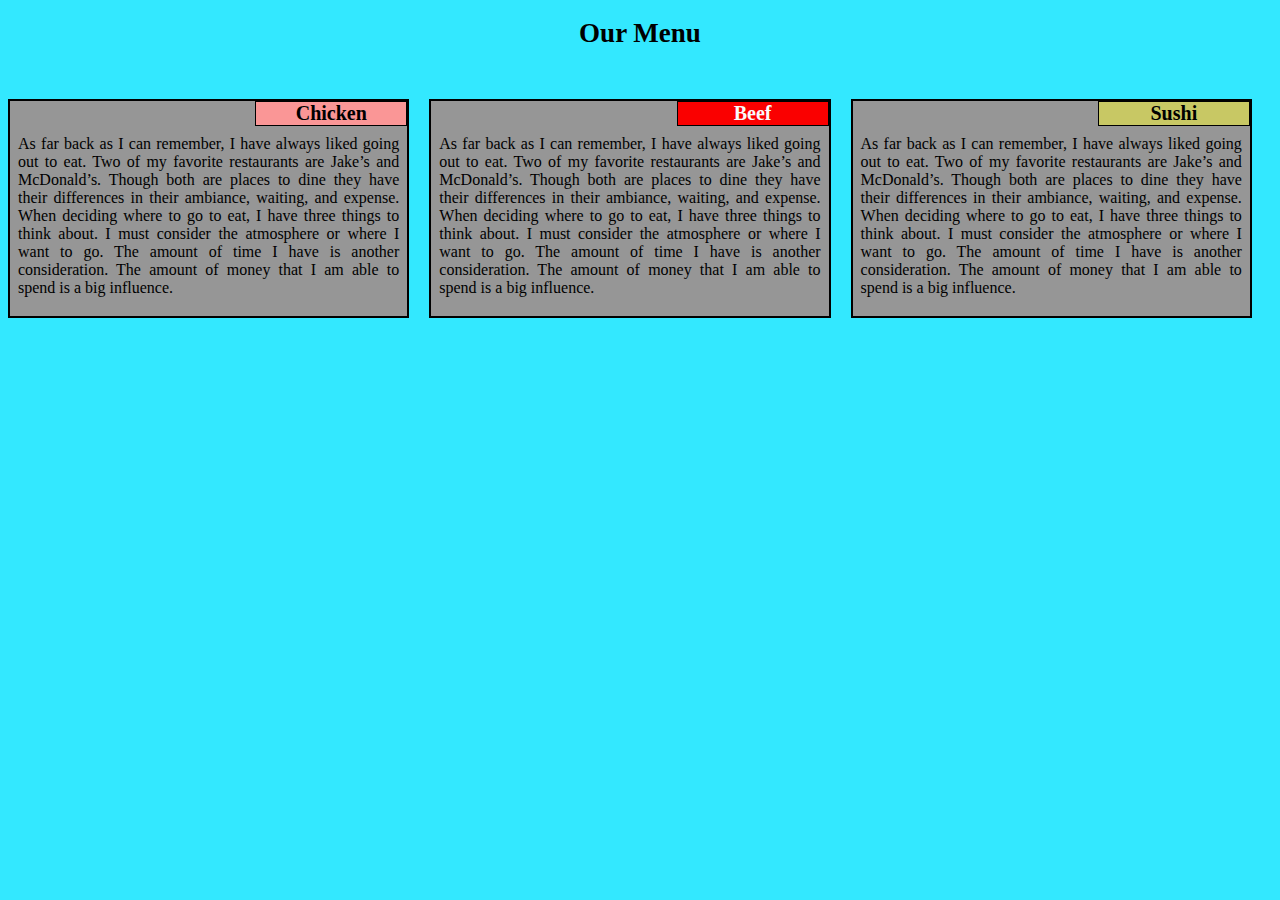
<file: Module_2/index.html>
<!doctype html>
<html>
<head>
<link rel="stylesheet" href="stylee.css">
<meta charset="utf-8">
<meta name='viewport' content='width=device-width, initial-scale=1'>
<title>Module 2 solution</title>
</head>
<body>
<h1>Our Menu</h1>
<div class='row'>
	<div class='col-lg-4 col-md-6 sx-12'>
		<div class='section'>
			<span id='pp1'>Chicken</span>
				<p>As far back as I can remember, I have always liked going out to eat. Two of my favorite restaurants are Jake’s and McDonald’s. Though both are places to dine they have their differences in their ambiance, waiting, and expense. When deciding where to go to eat, I have three things to think about. I must consider the atmosphere or where I want to go. The amount of time I have is another consideration. The amount of money that I am able to spend is a big influence. 
</p>
		</div>
	</div>
	<div class='col-lg-4 col-md-6 sx-12'>
		<div class='section'>
			<span id='pp2'>Beef</span>
				<p>As far back as I can remember, I have always liked going out to eat. Two of my favorite restaurants are Jake’s and McDonald’s. Though both are places to dine they have their differences in their ambiance, waiting, and expense. When deciding where to go to eat, I have three things to think about. I must consider the atmosphere or where I want to go. The amount of time I have is another consideration. The amount of money that I am able to spend is a big influence. 
</p>
		</div>
	</div>
	<div class='col-lg-4 col-md-12 sx-12'>
		<div class='section'>
			<span id='pp3'>Sushi</span>
				<p>As far back as I can remember, I have always liked going out to eat. Two of my favorite restaurants are Jake’s and McDonald’s. Though both are places to dine they have their differences in their ambiance, waiting, and expense. When deciding where to go to eat, I have three things to think about. I must consider the atmosphere or where I want to go. The amount of time I have is another consideration. The amount of money that I am able to spend is a big influence. 
</p>
		</div>
	</div>
</div>
</body>
</html>
</file>
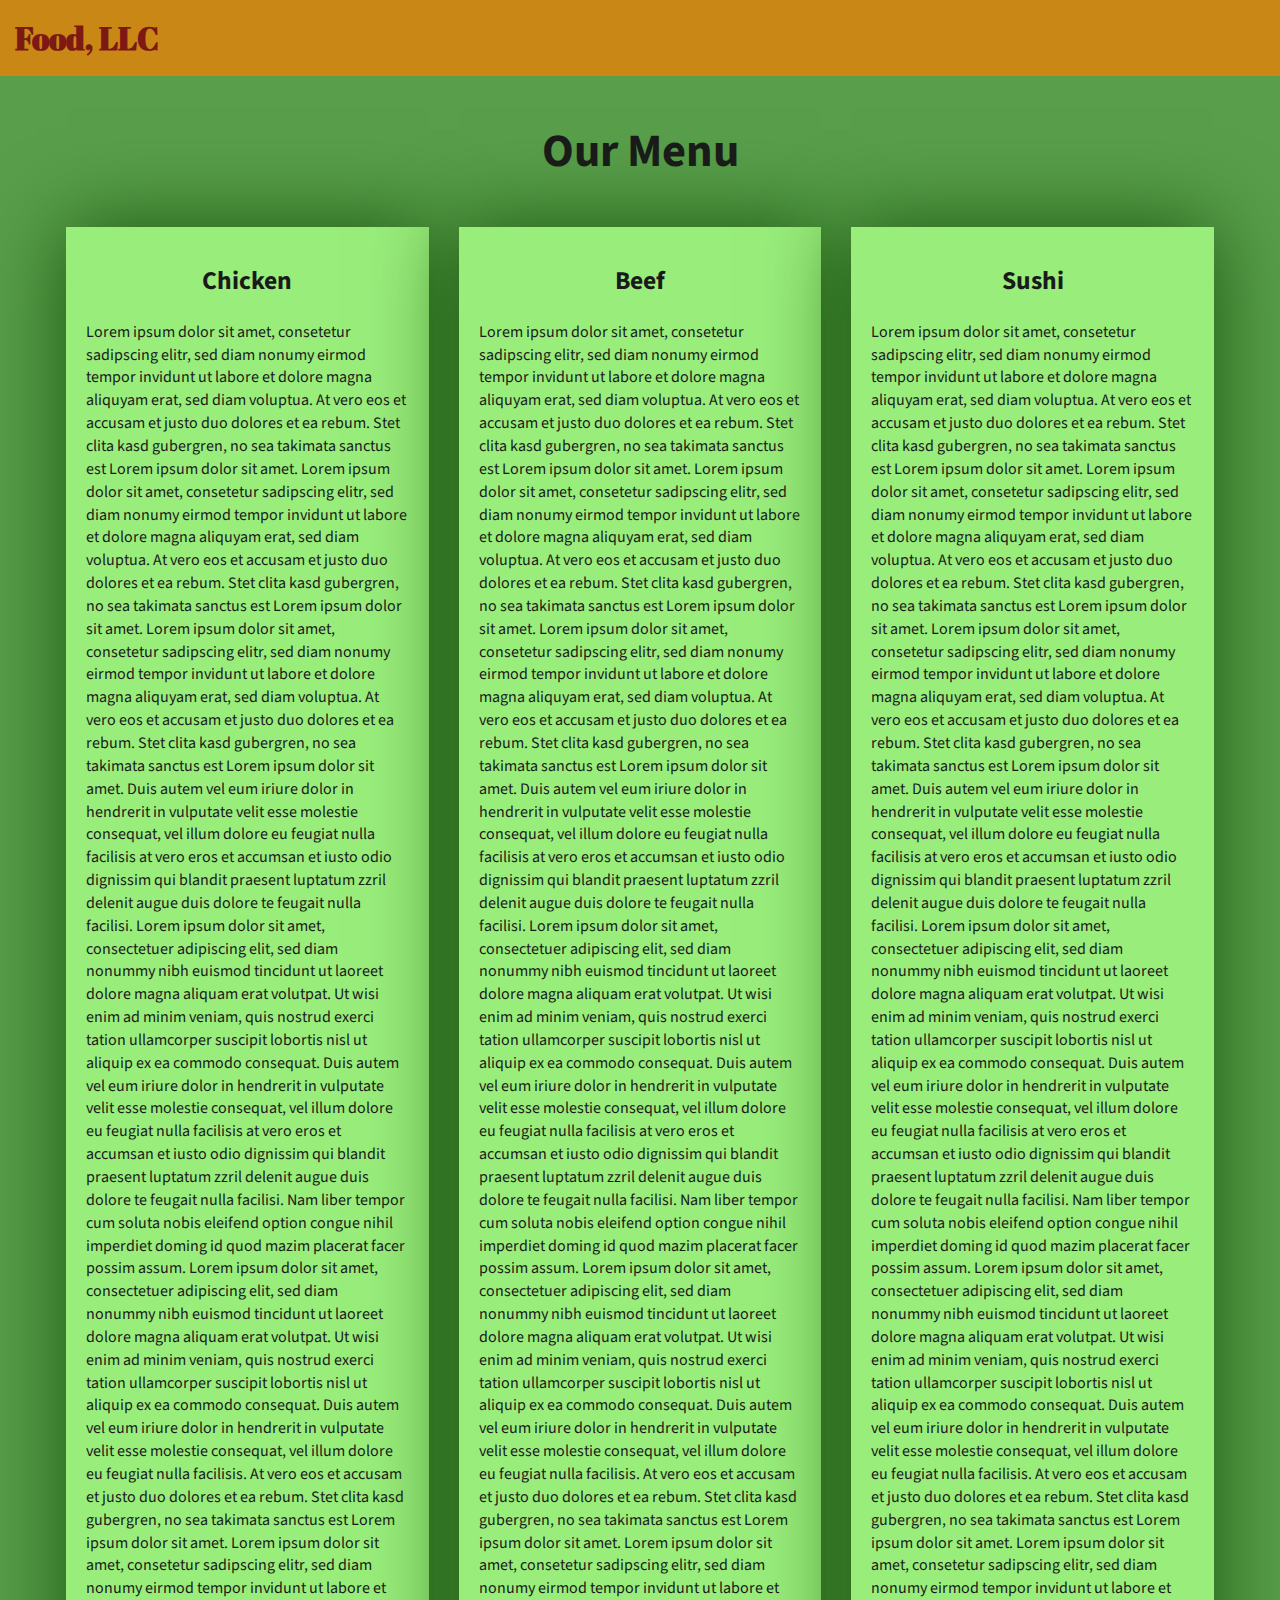
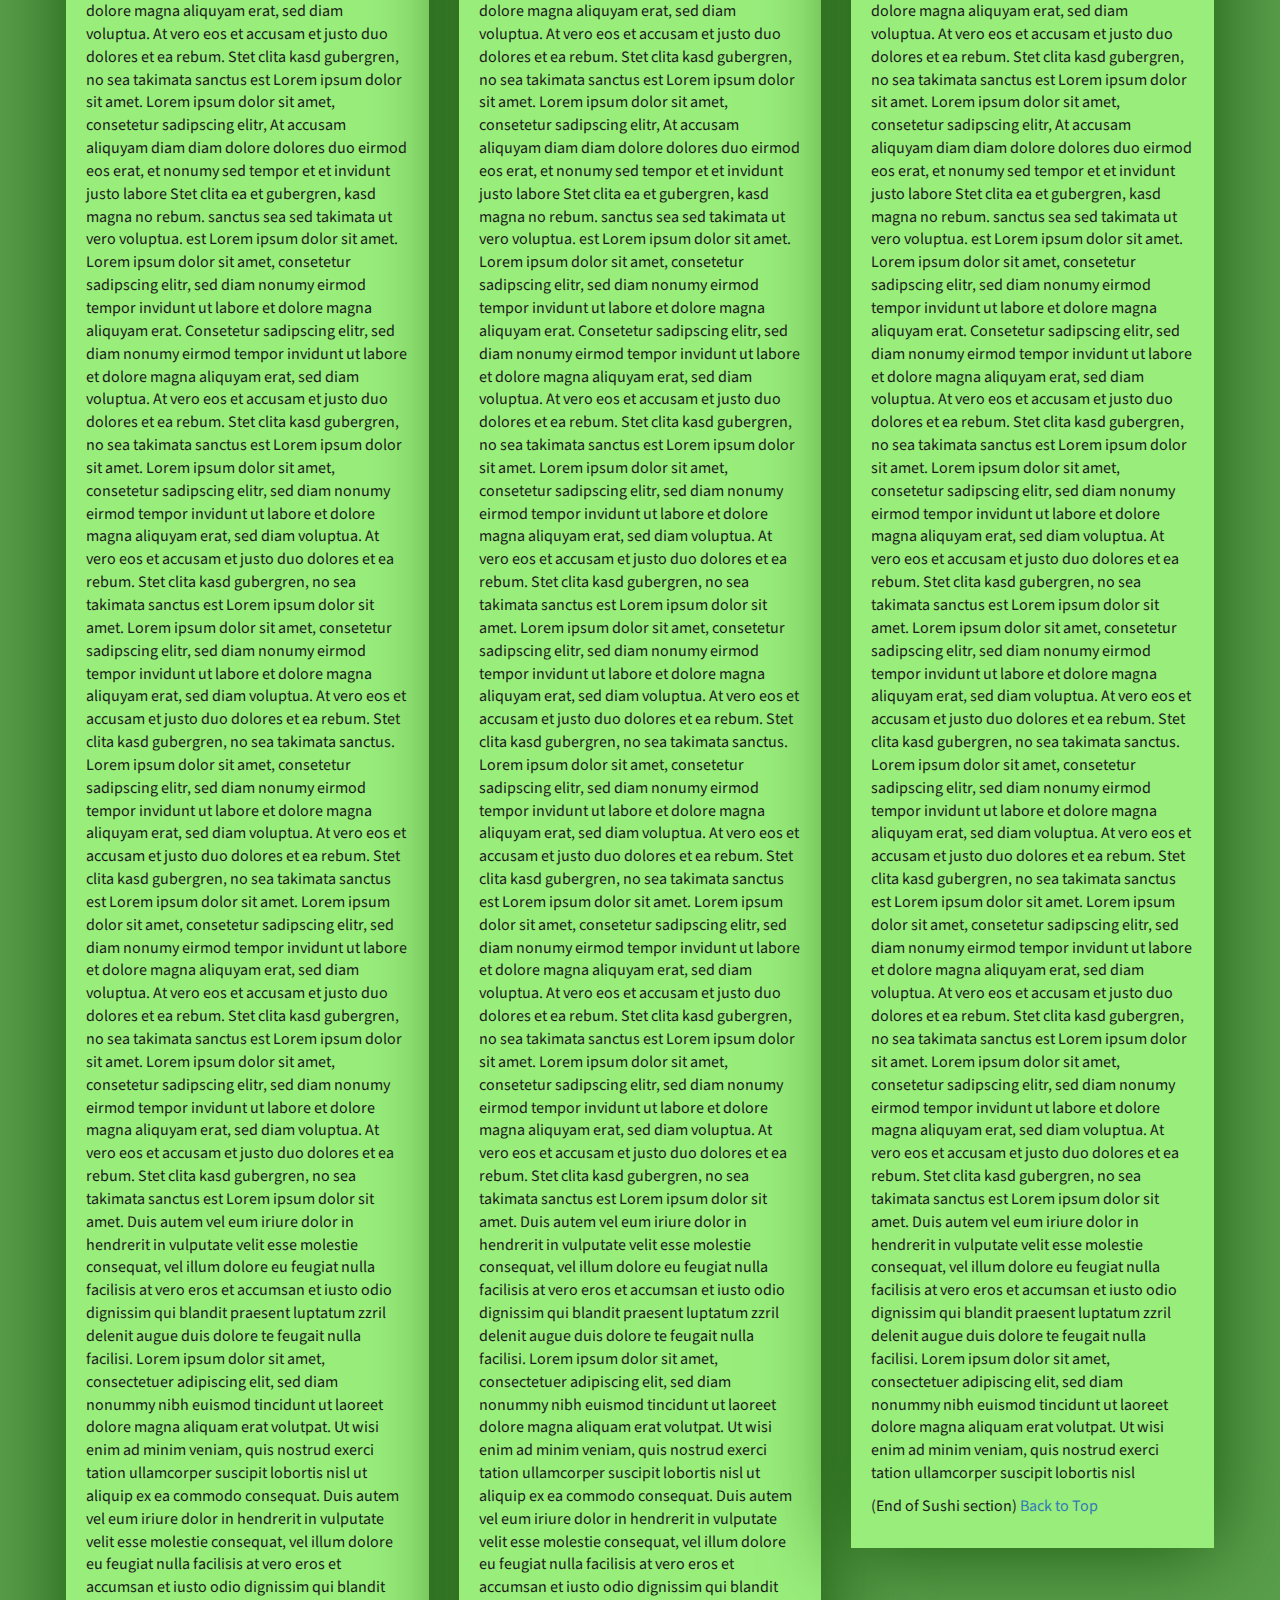
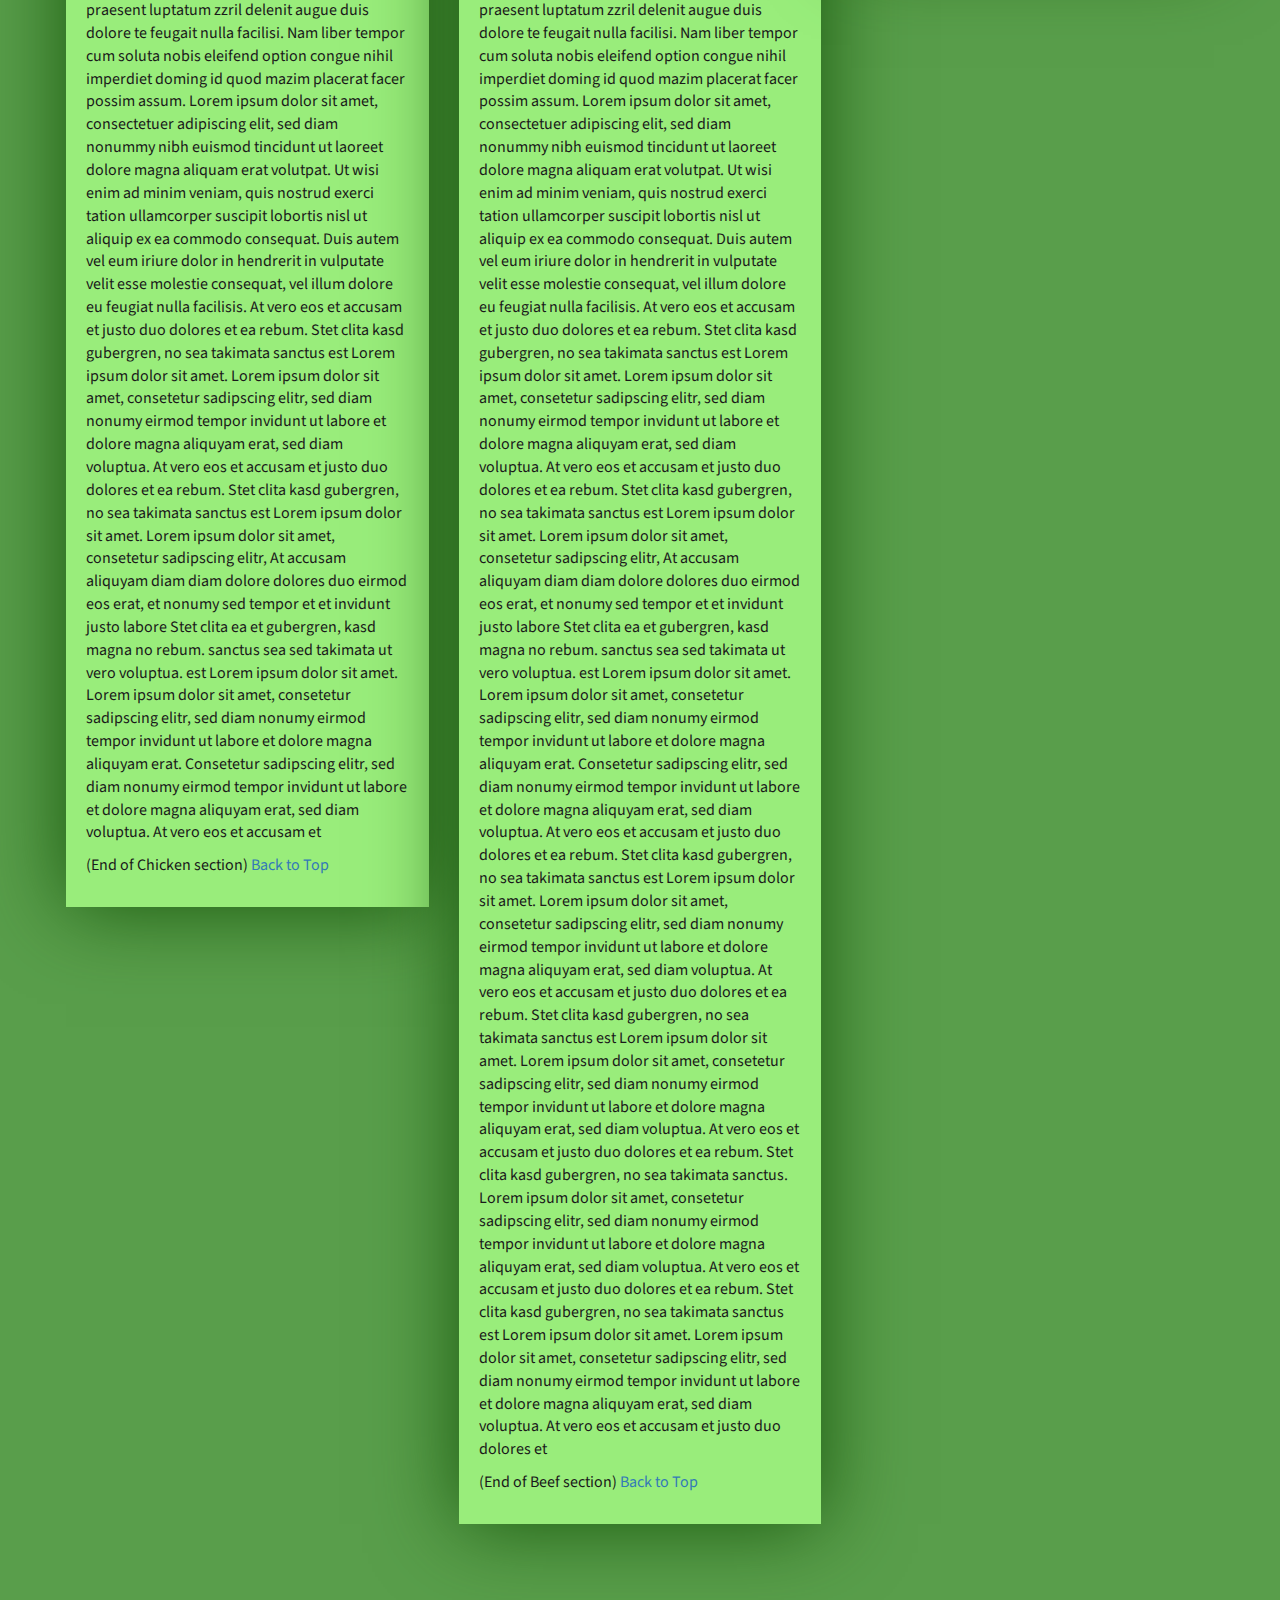
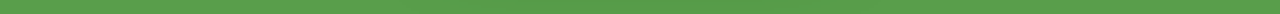
<file: Module_3/index.html>
<!DOCTYPE html>
<html lang="zxx">

<head>
    <meta charset="utf-8">
    <meta http-equiv="X-UA-Compatible" content="IE=edge">
    <meta name="viewport" content="width=device-width, initial-scale=1">
    <title>Assignment Solution for Module 3</title>
    <link rel="stylesheet" href="css/bootstrap.min.css">
    <link rel="stylesheet" href="css/styles.css">
    <link href="https://fonts.googleapis.com/css?family=Source+Sans+Pro" rel="stylesheet">
    <link href="https://fonts.googleapis.com/css?family=Abril+Fatface" rel="stylesheet">

    <!-- HTML5 shim and Respond.js for IE8 support of HTML5 elements and media queries -->
    <!-- WARNING: Respond.js doesn't work if you view the page via file:// -->
    <!--[if lt IE 9]>
      <script src="https://oss.maxcdn.com/html5shiv/3.7.2/html5shiv.min.js"></script>
      <script src="https://oss.maxcdn.com/respond/1.4.2/respond.min.js"></script>
    <![endif]-->
</head>

<body>
    <header>
        <nav id="header-nav" class="navbar navbar-default">
            <div class="container-fluid">
                <div class="navbar-header">
                    <div class="navbar-brand">
                        <a href="index.html"><h1>Food, LLC</h1></a>
                    </div>

                    <button type="button" class="navbar-toggle collapsed visible-xs" data-toggle="collapse" data-target="#collapsable-nav" aria-expanded="false">
                        <span class="sr-only">Toggle navigation</span>
                        <span class="icon-bar"></span>
                        <span class="icon-bar"></span>
                        <span class="icon-bar"></span>
                    </button>
                </div>

                <div id="collapsable-nav" class="collapse navbar-collapse">
                    <ul id="nav-list" class="nav navbar-nav navbar-right visible-xs text-center">
                        <li>
                            <a href="#chicken-tile"><br class="hidden-xs"> Chicken</a>
                        </li>
                        <li>
                            <a href="#beef-tile"><br class="hidden-xs"> Beef</a>
                        </li>
                        <li>
                            <a href="#sushi-tile"><br class="hidden-xs"> Sushi</a>
                        </li>
                    </ul>
                </div>
            </div>
        </nav>
    </header>

    <div id="main-content" class="container">
        <h2 id="top-heading" class="text-center">Our Menu</h2>
        <div id="home-tiles" class="row">
            <div class="col-md-4 col-sm-6 col-xs-12">
                <div id="chicken-tile">
                    <section>
                        <h3 class="text-center">Chicken</h3>
                        <p>
                            Lorem ipsum dolor sit amet, consetetur sadipscing elitr, sed diam nonumy eirmod tempor invidunt ut labore et dolore magna aliquyam erat, sed diam voluptua. At vero eos et accusam et justo duo dolores et ea rebum. Stet clita kasd gubergren, no sea takimata
                            sanctus est Lorem ipsum dolor sit amet. Lorem ipsum dolor sit amet, consetetur sadipscing elitr, sed diam nonumy eirmod tempor invidunt ut labore et dolore magna aliquyam erat, sed diam voluptua. At vero eos et accusam et justo
                            duo dolores et ea rebum. Stet clita kasd gubergren, no sea takimata sanctus est Lorem ipsum dolor sit amet. Lorem ipsum dolor sit amet, consetetur sadipscing elitr, sed diam nonumy eirmod tempor invidunt ut labore et dolore
                            magna aliquyam erat, sed diam voluptua. At vero eos et accusam et justo duo dolores et ea rebum. Stet clita kasd gubergren, no sea takimata sanctus est Lorem ipsum dolor sit amet. Duis autem vel eum iriure dolor in hendrerit
                            in vulputate velit esse molestie consequat, vel illum dolore eu feugiat nulla facilisis at vero eros et accumsan et iusto odio dignissim qui blandit praesent luptatum zzril delenit augue duis dolore te feugait nulla facilisi.
                            Lorem ipsum dolor sit amet, consectetuer adipiscing elit, sed diam nonummy nibh euismod tincidunt ut laoreet dolore magna aliquam erat volutpat. Ut wisi enim ad minim veniam, quis nostrud exerci tation ullamcorper suscipit
                            lobortis nisl ut aliquip ex ea commodo consequat. Duis autem vel eum iriure dolor in hendrerit in vulputate velit esse molestie consequat, vel illum dolore eu feugiat nulla facilisis at vero eros et accumsan et iusto odio dignissim
                            qui blandit praesent luptatum zzril delenit augue duis dolore te feugait nulla facilisi. Nam liber tempor cum soluta nobis eleifend option congue nihil imperdiet doming id quod mazim placerat facer possim assum. Lorem ipsum
                            dolor sit amet, consectetuer adipiscing elit, sed diam nonummy nibh euismod tincidunt ut laoreet dolore magna aliquam erat volutpat. Ut wisi enim ad minim veniam, quis nostrud exerci tation ullamcorper suscipit lobortis nisl
                            ut aliquip ex ea commodo consequat. Duis autem vel eum iriure dolor in hendrerit in vulputate velit esse molestie consequat, vel illum dolore eu feugiat nulla facilisis. At vero eos et accusam et justo duo dolores et ea rebum.
                            Stet clita kasd gubergren, no sea takimata sanctus est Lorem ipsum dolor sit amet. Lorem ipsum dolor sit amet, consetetur sadipscing elitr, sed diam nonumy eirmod tempor invidunt ut labore et dolore magna aliquyam erat, sed
                            diam voluptua. At vero eos et accusam et justo duo dolores et ea rebum. Stet clita kasd gubergren, no sea takimata sanctus est Lorem ipsum dolor sit amet. Lorem ipsum dolor sit amet, consetetur sadipscing elitr, At accusam
                            aliquyam diam diam dolore dolores duo eirmod eos erat, et nonumy sed tempor et et invidunt justo labore Stet clita ea et gubergren, kasd magna no rebum. sanctus sea sed takimata ut vero voluptua. est Lorem ipsum dolor sit amet.
                            Lorem ipsum dolor sit amet, consetetur sadipscing elitr, sed diam nonumy eirmod tempor invidunt ut labore et dolore magna aliquyam erat. Consetetur sadipscing elitr, sed diam nonumy eirmod tempor invidunt ut labore et dolore
                            magna aliquyam erat, sed diam voluptua. At vero eos et accusam et justo duo dolores et ea rebum. Stet clita kasd gubergren, no sea takimata sanctus est Lorem ipsum dolor sit amet. Lorem ipsum dolor sit amet, consetetur sadipscing
                            elitr, sed diam nonumy eirmod tempor invidunt ut labore et dolore magna aliquyam erat, sed diam voluptua. At vero eos et accusam et justo duo dolores et ea rebum. Stet clita kasd gubergren, no sea takimata sanctus est Lorem
                            ipsum dolor sit amet. Lorem ipsum dolor sit amet, consetetur sadipscing elitr, sed diam nonumy eirmod tempor invidunt ut labore et dolore magna aliquyam erat, sed diam voluptua. At vero eos et accusam et justo duo dolores et
                            ea rebum. Stet clita kasd gubergren, no sea takimata sanctus. Lorem ipsum dolor sit amet, consetetur sadipscing elitr, sed diam nonumy eirmod tempor invidunt ut labore et dolore magna aliquyam erat, sed diam voluptua. At vero
                            eos et accusam et justo duo dolores et ea rebum. Stet clita kasd gubergren, no sea takimata sanctus est Lorem ipsum dolor sit amet. Lorem ipsum dolor sit amet, consetetur sadipscing elitr, sed diam nonumy eirmod tempor invidunt
                            ut labore et dolore magna aliquyam erat, sed diam voluptua. At vero eos et accusam et justo duo dolores et ea rebum. Stet clita kasd gubergren, no sea takimata sanctus est Lorem ipsum dolor sit amet. Lorem ipsum dolor sit amet,
                            consetetur sadipscing elitr, sed diam nonumy eirmod tempor invidunt ut labore et dolore magna aliquyam erat, sed diam voluptua. At vero eos et accusam et justo duo dolores et ea rebum. Stet clita kasd gubergren, no sea takimata
                            sanctus est Lorem ipsum dolor sit amet. Duis autem vel eum iriure dolor in hendrerit in vulputate velit esse molestie consequat, vel illum dolore eu feugiat nulla facilisis at vero eros et accumsan et iusto odio dignissim qui
                            blandit praesent luptatum zzril delenit augue duis dolore te feugait nulla facilisi. Lorem ipsum dolor sit amet, consectetuer adipiscing elit, sed diam nonummy nibh euismod tincidunt ut laoreet dolore magna aliquam erat volutpat.
                            Ut wisi enim ad minim veniam, quis nostrud exerci tation ullamcorper suscipit lobortis nisl ut aliquip ex ea commodo consequat. Duis autem vel eum iriure dolor in hendrerit in vulputate velit esse molestie consequat, vel illum
                            dolore eu feugiat nulla facilisis at vero eros et accumsan et iusto odio dignissim qui blandit praesent luptatum zzril delenit augue duis dolore te feugait nulla facilisi. Nam liber tempor cum soluta nobis eleifend option congue
                            nihil imperdiet doming id quod mazim placerat facer possim assum. Lorem ipsum dolor sit amet, consectetuer adipiscing elit, sed diam nonummy nibh euismod tincidunt ut laoreet dolore magna aliquam erat volutpat. Ut wisi enim
                            ad minim veniam, quis nostrud exerci tation ullamcorper suscipit lobortis nisl ut aliquip ex ea commodo consequat. Duis autem vel eum iriure dolor in hendrerit in vulputate velit esse molestie consequat, vel illum dolore eu
                            feugiat nulla facilisis. At vero eos et accusam et justo duo dolores et ea rebum. Stet clita kasd gubergren, no sea takimata sanctus est Lorem ipsum dolor sit amet. Lorem ipsum dolor sit amet, consetetur sadipscing elitr, sed
                            diam nonumy eirmod tempor invidunt ut labore et dolore magna aliquyam erat, sed diam voluptua. At vero eos et accusam et justo duo dolores et ea rebum. Stet clita kasd gubergren, no sea takimata sanctus est Lorem ipsum dolor
                            sit amet. Lorem ipsum dolor sit amet, consetetur sadipscing elitr, At accusam aliquyam diam diam dolore dolores duo eirmod eos erat, et nonumy sed tempor et et invidunt justo labore Stet clita ea et gubergren, kasd magna no
                            rebum. sanctus sea sed takimata ut vero voluptua. est Lorem ipsum dolor sit amet. Lorem ipsum dolor sit amet, consetetur sadipscing elitr, sed diam nonumy eirmod tempor invidunt ut labore et dolore magna aliquyam erat. Consetetur
                            sadipscing elitr, sed diam nonumy eirmod tempor invidunt ut labore et dolore magna aliquyam erat, sed diam voluptua. At vero eos et accusam et
                        </p>
                        <p>
                            (End of Chicken section) <a href="#top-heading">Back to Top</a>
                        </p>
                    </section>
                </div>
            </div>
            <div class="col-md-4 col-sm-6 col-xs-12">
                <div id="beef-tile">
                    <section>
                        <h3 class="text-center">Beef</h3>
                        <p>
                            Lorem ipsum dolor sit amet, consetetur sadipscing elitr, sed diam nonumy eirmod tempor invidunt ut labore et dolore magna aliquyam erat, sed diam voluptua. At vero eos et accusam et justo duo dolores et ea rebum. Stet clita kasd gubergren, no sea takimata
                            sanctus est Lorem ipsum dolor sit amet. Lorem ipsum dolor sit amet, consetetur sadipscing elitr, sed diam nonumy eirmod tempor invidunt ut labore et dolore magna aliquyam erat, sed diam voluptua. At vero eos et accusam et justo
                            duo dolores et ea rebum. Stet clita kasd gubergren, no sea takimata sanctus est Lorem ipsum dolor sit amet. Lorem ipsum dolor sit amet, consetetur sadipscing elitr, sed diam nonumy eirmod tempor invidunt ut labore et dolore
                            magna aliquyam erat, sed diam voluptua. At vero eos et accusam et justo duo dolores et ea rebum. Stet clita kasd gubergren, no sea takimata sanctus est Lorem ipsum dolor sit amet. Duis autem vel eum iriure dolor in hendrerit
                            in vulputate velit esse molestie consequat, vel illum dolore eu feugiat nulla facilisis at vero eros et accumsan et iusto odio dignissim qui blandit praesent luptatum zzril delenit augue duis dolore te feugait nulla facilisi.
                            Lorem ipsum dolor sit amet, consectetuer adipiscing elit, sed diam nonummy nibh euismod tincidunt ut laoreet dolore magna aliquam erat volutpat. Ut wisi enim ad minim veniam, quis nostrud exerci tation ullamcorper suscipit
                            lobortis nisl ut aliquip ex ea commodo consequat. Duis autem vel eum iriure dolor in hendrerit in vulputate velit esse molestie consequat, vel illum dolore eu feugiat nulla facilisis at vero eros et accumsan et iusto odio dignissim
                            qui blandit praesent luptatum zzril delenit augue duis dolore te feugait nulla facilisi. Nam liber tempor cum soluta nobis eleifend option congue nihil imperdiet doming id quod mazim placerat facer possim assum. Lorem ipsum
                            dolor sit amet, consectetuer adipiscing elit, sed diam nonummy nibh euismod tincidunt ut laoreet dolore magna aliquam erat volutpat. Ut wisi enim ad minim veniam, quis nostrud exerci tation ullamcorper suscipit lobortis nisl
                            ut aliquip ex ea commodo consequat. Duis autem vel eum iriure dolor in hendrerit in vulputate velit esse molestie consequat, vel illum dolore eu feugiat nulla facilisis. At vero eos et accusam et justo duo dolores et ea rebum.
                            Stet clita kasd gubergren, no sea takimata sanctus est Lorem ipsum dolor sit amet. Lorem ipsum dolor sit amet, consetetur sadipscing elitr, sed diam nonumy eirmod tempor invidunt ut labore et dolore magna aliquyam erat, sed
                            diam voluptua. At vero eos et accusam et justo duo dolores et ea rebum. Stet clita kasd gubergren, no sea takimata sanctus est Lorem ipsum dolor sit amet. Lorem ipsum dolor sit amet, consetetur sadipscing elitr, At accusam
                            aliquyam diam diam dolore dolores duo eirmod eos erat, et nonumy sed tempor et et invidunt justo labore Stet clita ea et gubergren, kasd magna no rebum. sanctus sea sed takimata ut vero voluptua. est Lorem ipsum dolor sit amet.
                            Lorem ipsum dolor sit amet, consetetur sadipscing elitr, sed diam nonumy eirmod tempor invidunt ut labore et dolore magna aliquyam erat. Consetetur sadipscing elitr, sed diam nonumy eirmod tempor invidunt ut labore et dolore
                            magna aliquyam erat, sed diam voluptua. At vero eos et accusam et justo duo dolores et ea rebum. Stet clita kasd gubergren, no sea takimata sanctus est Lorem ipsum dolor sit amet. Lorem ipsum dolor sit amet, consetetur sadipscing
                            elitr, sed diam nonumy eirmod tempor invidunt ut labore et dolore magna aliquyam erat, sed diam voluptua. At vero eos et accusam et justo duo dolores et ea rebum. Stet clita kasd gubergren, no sea takimata sanctus est Lorem
                            ipsum dolor sit amet. Lorem ipsum dolor sit amet, consetetur sadipscing elitr, sed diam nonumy eirmod tempor invidunt ut labore et dolore magna aliquyam erat, sed diam voluptua. At vero eos et accusam et justo duo dolores et
                            ea rebum. Stet clita kasd gubergren, no sea takimata sanctus. Lorem ipsum dolor sit amet, consetetur sadipscing elitr, sed diam nonumy eirmod tempor invidunt ut labore et dolore magna aliquyam erat, sed diam voluptua. At vero
                            eos et accusam et justo duo dolores et ea rebum. Stet clita kasd gubergren, no sea takimata sanctus est Lorem ipsum dolor sit amet. Lorem ipsum dolor sit amet, consetetur sadipscing elitr, sed diam nonumy eirmod tempor invidunt
                            ut labore et dolore magna aliquyam erat, sed diam voluptua. At vero eos et accusam et justo duo dolores et ea rebum. Stet clita kasd gubergren, no sea takimata sanctus est Lorem ipsum dolor sit amet. Lorem ipsum dolor sit amet,
                            consetetur sadipscing elitr, sed diam nonumy eirmod tempor invidunt ut labore et dolore magna aliquyam erat, sed diam voluptua. At vero eos et accusam et justo duo dolores et ea rebum. Stet clita kasd gubergren, no sea takimata
                            sanctus est Lorem ipsum dolor sit amet. Duis autem vel eum iriure dolor in hendrerit in vulputate velit esse molestie consequat, vel illum dolore eu feugiat nulla facilisis at vero eros et accumsan et iusto odio dignissim qui
                            blandit praesent luptatum zzril delenit augue duis dolore te feugait nulla facilisi. Lorem ipsum dolor sit amet, consectetuer adipiscing elit, sed diam nonummy nibh euismod tincidunt ut laoreet dolore magna aliquam erat volutpat.
                            Ut wisi enim ad minim veniam, quis nostrud exerci tation ullamcorper suscipit lobortis nisl ut aliquip ex ea commodo consequat. Duis autem vel eum iriure dolor in hendrerit in vulputate velit esse molestie consequat, vel illum
                            dolore eu feugiat nulla facilisis at vero eros et accumsan et iusto odio dignissim qui blandit praesent luptatum zzril delenit augue duis dolore te feugait nulla facilisi. Nam liber tempor cum soluta nobis eleifend option congue
                            nihil imperdiet doming id quod mazim placerat facer possim assum. Lorem ipsum dolor sit amet, consectetuer adipiscing elit, sed diam nonummy nibh euismod tincidunt ut laoreet dolore magna aliquam erat volutpat. Ut wisi enim
                            ad minim veniam, quis nostrud exerci tation ullamcorper suscipit lobortis nisl ut aliquip ex ea commodo consequat. Duis autem vel eum iriure dolor in hendrerit in vulputate velit esse molestie consequat, vel illum dolore eu
                            feugiat nulla facilisis. At vero eos et accusam et justo duo dolores et ea rebum. Stet clita kasd gubergren, no sea takimata sanctus est Lorem ipsum dolor sit amet. Lorem ipsum dolor sit amet, consetetur sadipscing elitr, sed
                            diam nonumy eirmod tempor invidunt ut labore et dolore magna aliquyam erat, sed diam voluptua. At vero eos et accusam et justo duo dolores et ea rebum. Stet clita kasd gubergren, no sea takimata sanctus est Lorem ipsum dolor
                            sit amet. Lorem ipsum dolor sit amet, consetetur sadipscing elitr, At accusam aliquyam diam diam dolore dolores duo eirmod eos erat, et nonumy sed tempor et et invidunt justo labore Stet clita ea et gubergren, kasd magna no
                            rebum. sanctus sea sed takimata ut vero voluptua. est Lorem ipsum dolor sit amet. Lorem ipsum dolor sit amet, consetetur sadipscing elitr, sed diam nonumy eirmod tempor invidunt ut labore et dolore magna aliquyam erat. Consetetur
                            sadipscing elitr, sed diam nonumy eirmod tempor invidunt ut labore et dolore magna aliquyam erat, sed diam voluptua. At vero eos et accusam et justo duo dolores et ea rebum. Stet clita kasd gubergren, no sea takimata sanctus
                            est Lorem ipsum dolor sit amet. Lorem ipsum dolor sit amet, consetetur sadipscing elitr, sed diam nonumy eirmod tempor invidunt ut labore et dolore magna aliquyam erat, sed diam voluptua. At vero eos et accusam et justo duo
                            dolores et ea rebum. Stet clita kasd gubergren, no sea takimata sanctus est Lorem ipsum dolor sit amet. Lorem ipsum dolor sit amet, consetetur sadipscing elitr, sed diam nonumy eirmod tempor invidunt ut labore et dolore magna
                            aliquyam erat, sed diam voluptua. At vero eos et accusam et justo duo dolores et ea rebum. Stet clita kasd gubergren, no sea takimata sanctus. Lorem ipsum dolor sit amet, consetetur sadipscing elitr, sed diam nonumy eirmod
                            tempor invidunt ut labore et dolore magna aliquyam erat, sed diam voluptua. At vero eos et accusam et justo duo dolores et ea rebum. Stet clita kasd gubergren, no sea takimata sanctus est Lorem ipsum dolor sit amet. Lorem ipsum
                            dolor sit amet, consetetur sadipscing elitr, sed diam nonumy eirmod tempor invidunt ut labore et dolore magna aliquyam erat, sed diam voluptua. At vero eos et accusam et justo duo dolores et
                        </p>
                        <p>
                            (End of Beef section) <a href="#top-heading">Back to Top</a>
                        </p>
                    </section>
                </div>
            </div>
            <!-- <div class="clearfix visible-md-block"></div> -->
            <div class="col-md-4 col-sm-12 col-xs-12">
                <div id="sushi-tile">
                    <section>
                        <h3 class="text-center">Sushi</h3>
                        <p>
                            Lorem ipsum dolor sit amet, consetetur sadipscing elitr, sed diam nonumy eirmod tempor invidunt ut labore et dolore magna aliquyam erat, sed diam voluptua. At vero eos et accusam et justo duo dolores et ea rebum. Stet clita kasd gubergren, no sea takimata
                            sanctus est Lorem ipsum dolor sit amet. Lorem ipsum dolor sit amet, consetetur sadipscing elitr, sed diam nonumy eirmod tempor invidunt ut labore et dolore magna aliquyam erat, sed diam voluptua. At vero eos et accusam et justo
                            duo dolores et ea rebum. Stet clita kasd gubergren, no sea takimata sanctus est Lorem ipsum dolor sit amet. Lorem ipsum dolor sit amet, consetetur sadipscing elitr, sed diam nonumy eirmod tempor invidunt ut labore et dolore
                            magna aliquyam erat, sed diam voluptua. At vero eos et accusam et justo duo dolores et ea rebum. Stet clita kasd gubergren, no sea takimata sanctus est Lorem ipsum dolor sit amet. Duis autem vel eum iriure dolor in hendrerit
                            in vulputate velit esse molestie consequat, vel illum dolore eu feugiat nulla facilisis at vero eros et accumsan et iusto odio dignissim qui blandit praesent luptatum zzril delenit augue duis dolore te feugait nulla facilisi.
                            Lorem ipsum dolor sit amet, consectetuer adipiscing elit, sed diam nonummy nibh euismod tincidunt ut laoreet dolore magna aliquam erat volutpat. Ut wisi enim ad minim veniam, quis nostrud exerci tation ullamcorper suscipit
                            lobortis nisl ut aliquip ex ea commodo consequat. Duis autem vel eum iriure dolor in hendrerit in vulputate velit esse molestie consequat, vel illum dolore eu feugiat nulla facilisis at vero eros et accumsan et iusto odio dignissim
                            qui blandit praesent luptatum zzril delenit augue duis dolore te feugait nulla facilisi. Nam liber tempor cum soluta nobis eleifend option congue nihil imperdiet doming id quod mazim placerat facer possim assum. Lorem ipsum
                            dolor sit amet, consectetuer adipiscing elit, sed diam nonummy nibh euismod tincidunt ut laoreet dolore magna aliquam erat volutpat. Ut wisi enim ad minim veniam, quis nostrud exerci tation ullamcorper suscipit lobortis nisl
                            ut aliquip ex ea commodo consequat. Duis autem vel eum iriure dolor in hendrerit in vulputate velit esse molestie consequat, vel illum dolore eu feugiat nulla facilisis. At vero eos et accusam et justo duo dolores et ea rebum.
                            Stet clita kasd gubergren, no sea takimata sanctus est Lorem ipsum dolor sit amet. Lorem ipsum dolor sit amet, consetetur sadipscing elitr, sed diam nonumy eirmod tempor invidunt ut labore et dolore magna aliquyam erat, sed
                            diam voluptua. At vero eos et accusam et justo duo dolores et ea rebum. Stet clita kasd gubergren, no sea takimata sanctus est Lorem ipsum dolor sit amet. Lorem ipsum dolor sit amet, consetetur sadipscing elitr, At accusam
                            aliquyam diam diam dolore dolores duo eirmod eos erat, et nonumy sed tempor et et invidunt justo labore Stet clita ea et gubergren, kasd magna no rebum. sanctus sea sed takimata ut vero voluptua. est Lorem ipsum dolor sit amet.
                            Lorem ipsum dolor sit amet, consetetur sadipscing elitr, sed diam nonumy eirmod tempor invidunt ut labore et dolore magna aliquyam erat. Consetetur sadipscing elitr, sed diam nonumy eirmod tempor invidunt ut labore et dolore
                            magna aliquyam erat, sed diam voluptua. At vero eos et accusam et justo duo dolores et ea rebum. Stet clita kasd gubergren, no sea takimata sanctus est Lorem ipsum dolor sit amet. Lorem ipsum dolor sit amet, consetetur sadipscing
                            elitr, sed diam nonumy eirmod tempor invidunt ut labore et dolore magna aliquyam erat, sed diam voluptua. At vero eos et accusam et justo duo dolores et ea rebum. Stet clita kasd gubergren, no sea takimata sanctus est Lorem
                            ipsum dolor sit amet. Lorem ipsum dolor sit amet, consetetur sadipscing elitr, sed diam nonumy eirmod tempor invidunt ut labore et dolore magna aliquyam erat, sed diam voluptua. At vero eos et accusam et justo duo dolores et
                            ea rebum. Stet clita kasd gubergren, no sea takimata sanctus. Lorem ipsum dolor sit amet, consetetur sadipscing elitr, sed diam nonumy eirmod tempor invidunt ut labore et dolore magna aliquyam erat, sed diam voluptua. At vero
                            eos et accusam et justo duo dolores et ea rebum. Stet clita kasd gubergren, no sea takimata sanctus est Lorem ipsum dolor sit amet. Lorem ipsum dolor sit amet, consetetur sadipscing elitr, sed diam nonumy eirmod tempor invidunt
                            ut labore et dolore magna aliquyam erat, sed diam voluptua. At vero eos et accusam et justo duo dolores et ea rebum. Stet clita kasd gubergren, no sea takimata sanctus est Lorem ipsum dolor sit amet. Lorem ipsum dolor sit amet,
                            consetetur sadipscing elitr, sed diam nonumy eirmod tempor invidunt ut labore et dolore magna aliquyam erat, sed diam voluptua. At vero eos et accusam et justo duo dolores et ea rebum. Stet clita kasd gubergren, no sea takimata
                            sanctus est Lorem ipsum dolor sit amet. Duis autem vel eum iriure dolor in hendrerit in vulputate velit esse molestie consequat, vel illum dolore eu feugiat nulla facilisis at vero eros et accumsan et iusto odio dignissim qui
                            blandit praesent luptatum zzril delenit augue duis dolore te feugait nulla facilisi. Lorem ipsum dolor sit amet, consectetuer adipiscing elit, sed diam nonummy nibh euismod tincidunt ut laoreet dolore magna aliquam erat volutpat.
                            Ut wisi enim ad minim veniam, quis nostrud exerci tation ullamcorper suscipit lobortis nisl
                        </p>
                        <p>
                            (End of Sushi section) <a href="#top-heading">Back to Top</a>
                        </p>
                    </section>
                </div>
            </div>
            <!-- <div class="clearfix visible-lg-block"></div> -->
        </div>
    </div>
    <div class="clearfix visible-lg-block"></div>


    <!-- jQuery (Bootstrap JS plugins depend on it) -->
    <script src="js/jquery-3.1.1.min.js"></script>
    <script src="js/bootstrap.min.js"></script>
    <!-- <script src="js/script.js"></script> -->

</body>

</html>
</file>
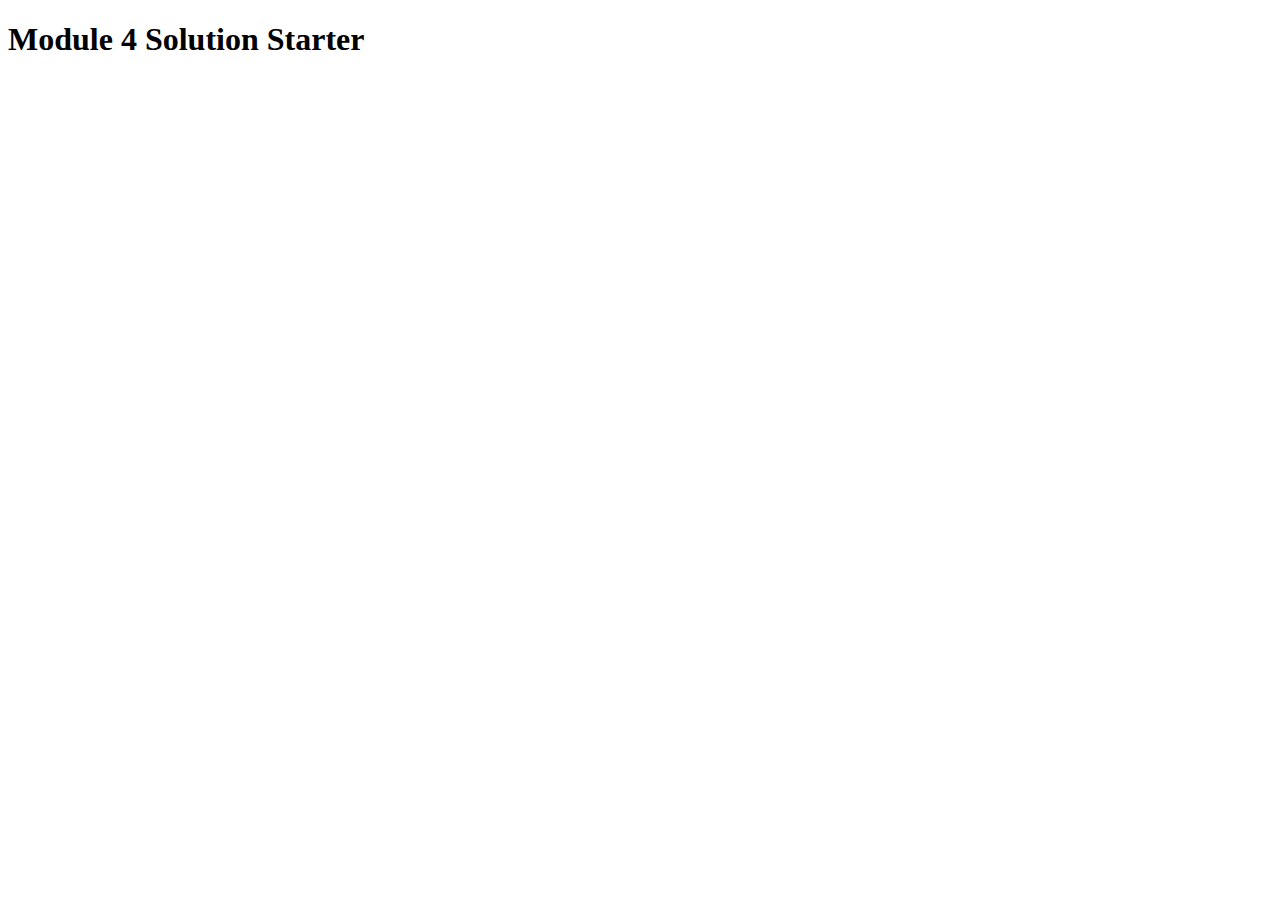
<file: Module_4/index.html>
<!DOCTYPE html>
<html>
<head>
  <meta charset="utf-8">
  <title>Module 4 Solution Starter</title>
  <script  type="text/javascript" src="speakhello.js"></script>
  <script  type="text/javascript" src="speakgoodbye.js"></script>
  <script  type="text/javascript" src="script.js"></script>
  

</head>
<body>
  <h1>Module  4 Solution Starter</h1>

</body>
</html>
</file>
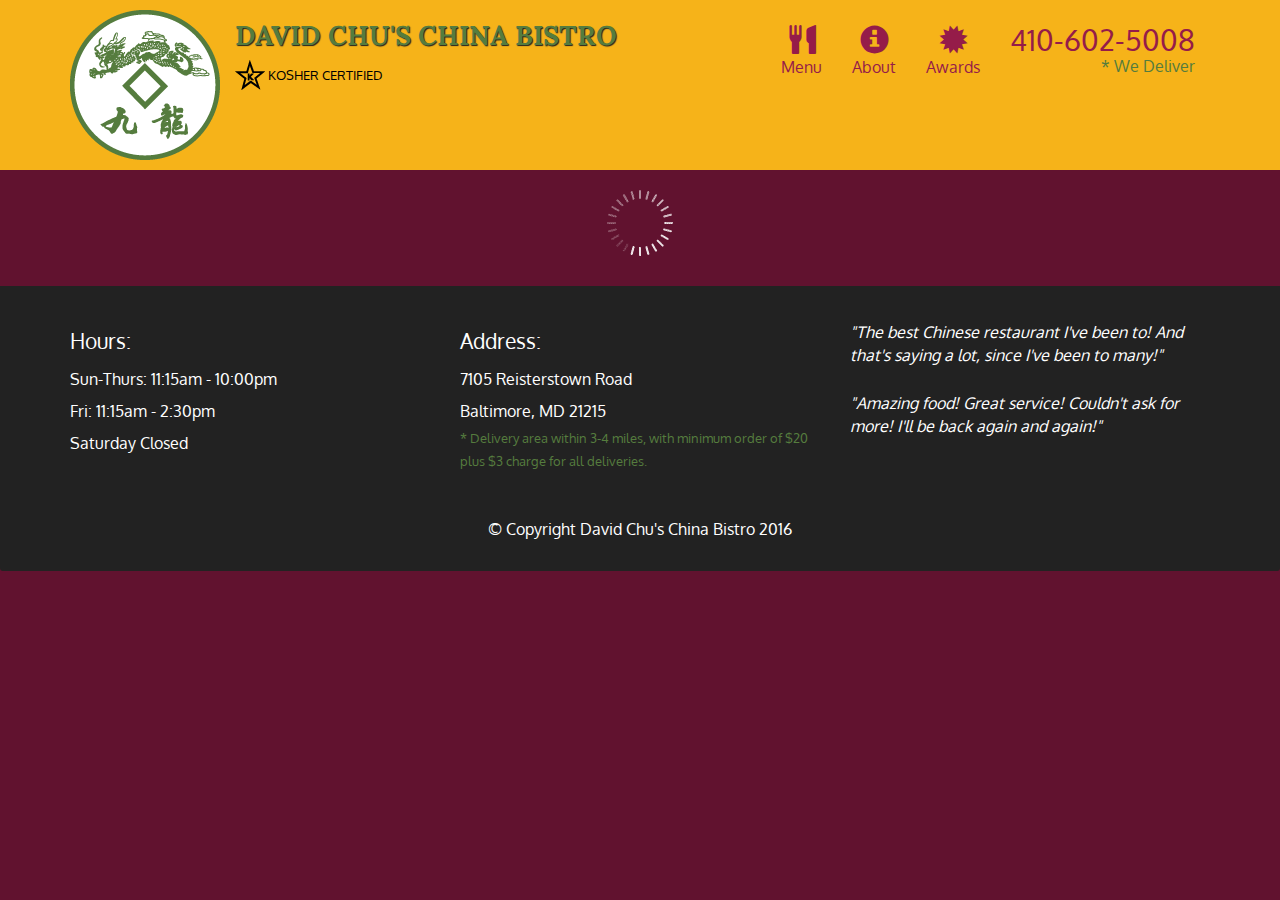
<file: Module_5/index.html>
<!doctype html>
<html lang="en">
  <head>
    <meta charset="utf-8">
    <meta http-equiv="X-UA-Compatible" content="IE=edge">
    <meta name="viewport" content="width=device-width, initial-scale=1">
    <title>David Chu's China Bistro</title>
    <link rel="stylesheet" href="css/bootstrap.min.css">
    <link rel="stylesheet" href="css/styles.css">
    <link href='https://fonts.googleapis.com/css?family=Oxygen:400,300,700' rel='stylesheet' type='text/css'>
    <link href='https://fonts.googleapis.com/css?family=Lora' rel='stylesheet' type='text/css'>
  </head>
<body>
  <header>
    <nav id="header-nav" class="navbar navbar-default">
      <div class="container">
        <div class="navbar-header">
          <a href="index.html" class="pull-left visible-md visible-lg">
            <div id="logo-img" alt="Logo image"></div>
          </a>

          <div class="navbar-brand">
            <a href="index.html"><h1>David Chu's China Bistro</h1></a>
            <p>
              <img src="images/star-k-logo.png" alt="Kosher certification">
              <span>Kosher Certified</span>
            </p>
          </div>

          <button id="navbarToggle" type="button" class="navbar-toggle collapsed" data-toggle="collapse" data-target="#collapsable-nav" aria-expanded="false">
            <span class="sr-only">Toggle navigation</span>
            <span class="icon-bar"></span>
            <span class="icon-bar"></span>
            <span class="icon-bar"></span>
          </button>
        </div>
        
        <div id="collapsable-nav" class="collapse navbar-collapse">
           <ul id="nav-list" class="nav navbar-nav navbar-right">
            <li id="navHomeButton" class="visible-xs active">
              <a href="index.html">
                <span class="glyphicon glyphicon-home"></span> Home</a>
            </li>
            <li id="navMenuButton">
              <a href="#" onclick="$dc.loadMenuCategories();">
                <span class="glyphicon glyphicon-cutlery"></span><br class="hidden-xs"> Menu</a>
            </li>
            <li>
              <a href="#">
                <span class="glyphicon glyphicon-info-sign"></span><br class="hidden-xs"> About</a>
            </li>
            <li>
              <a href="#">
                <span class="glyphicon glyphicon-certificate"></span><br class="hidden-xs"> Awards</a>
            </li>
            <li id="phone" class="hidden-xs">
              <a href="tel:410-602-5008">
                <span>410-602-5008</span></a><div>* We Deliver</div>
            </li>
          </ul><!-- #nav-list -->
        </div><!-- .collapse .navbar-collapse -->
      </div><!-- .container -->
    </nav><!-- #header-nav -->
  </header>

  <div id="call-btn" class="visible-xs">
    <a class="btn" href="tel:410-602-5008">
    <span class="glyphicon glyphicon-earphone"></span>
    410-602-5008
    </a>
  </div>
  <div id="xs-deliver" class="text-center visible-xs">* We Deliver</div>

  <div id="main-content" class="container"></div>

  <footer class="panel-footer">
    <div class="container">
      <div class="row">
        <section id="hours" class="col-sm-4">
          <span>Hours:</span><br>
          Sun-Thurs: 11:15am - 10:00pm<br>
          Fri: 11:15am - 2:30pm<br>
          Saturday Closed
          <hr class="visible-xs">
        </section>
        <section id="address" class="col-sm-4">
          <span>Address:</span><br>
          7105 Reisterstown Road<br>
          Baltimore, MD 21215
          <p>* Delivery area within 3-4 miles, with minimum order of $20 plus $3 charge for all deliveries.</p>
          <hr class="visible-xs">
        </section>
        <section id="testimonials" class="col-sm-4">
          <p>"The best Chinese restaurant I've been to! And that's saying a lot, since I've been to many!"</p>
          <p>"Amazing food! Great service! Couldn't ask for more! I'll be back again and again!"</p>
        </section>
      </div>
      <div class="text-center">&copy; Copyright David Chu's China Bistro 2016</div>
    </div>
  </footer>

  <!-- jQuery (Bootstrap JS plugins depend on it) -->
   <script src="js/jquery-3.5.1.min.js"></script>
  <script src="js/bootstrap.min.js"></script>
  <script src="js/ajax-utils.js"></script>
  <script src="js/script.js"></script>
</body>
</html>
</file>
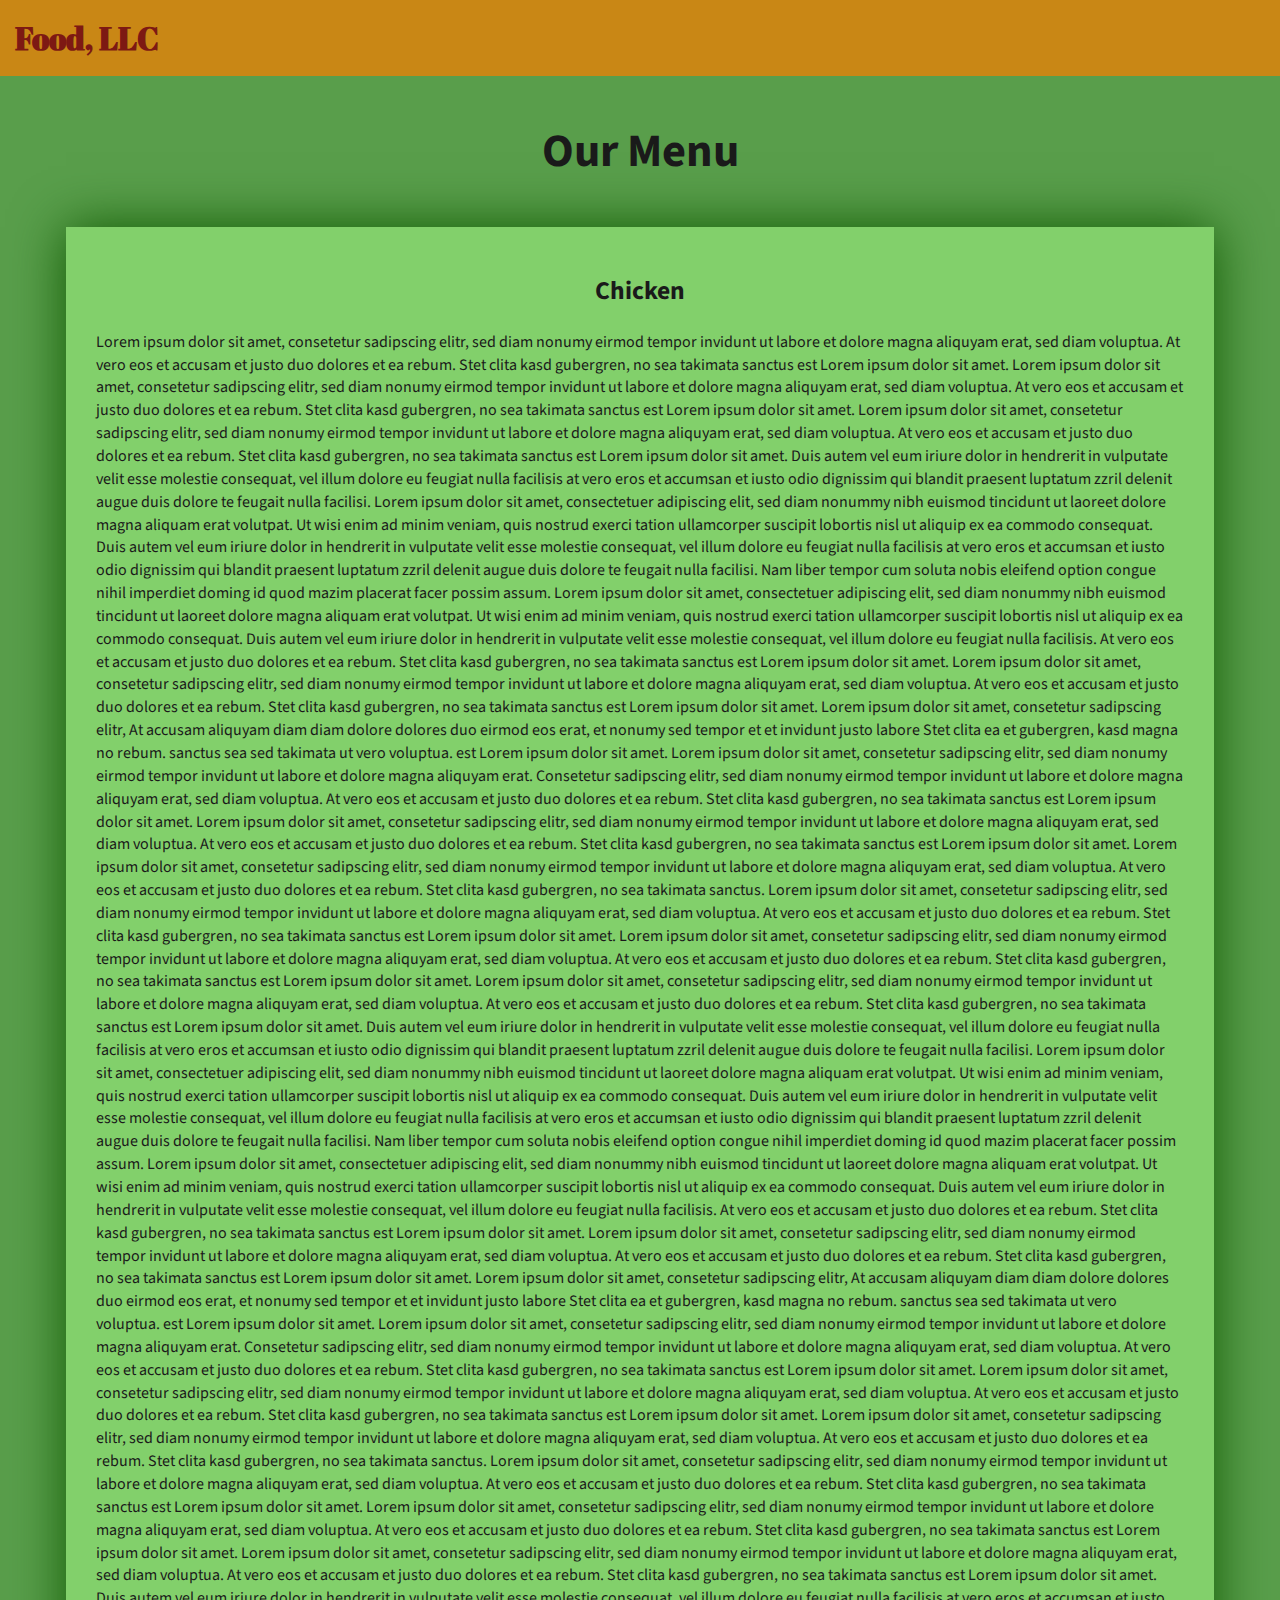
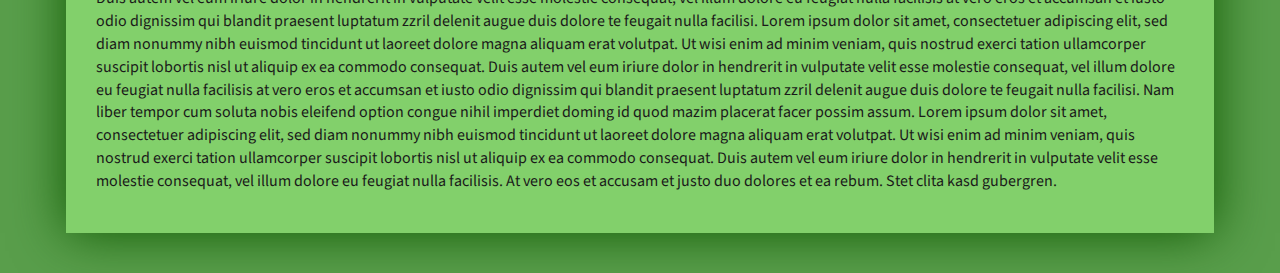
<file: Module_3/index_basic.html>
<!DOCTYPE html>
<html lang="zxx">

<head>
    <meta charset="utf-8">
    <meta http-equiv="X-UA-Compatible" content="IE=edge">
    <meta name="viewport" content="width=device-width, initial-scale=1">
    <title>Assignment Solution for Module 3</title>
    <link rel="stylesheet" href="css/bootstrap.min.css">
    <link rel="stylesheet" href="css/styles_basic.css">
    <link href="https://fonts.googleapis.com/css?family=Source+Sans+Pro" rel="stylesheet">
    <link href="https://fonts.googleapis.com/css?family=Abril+Fatface" rel="stylesheet">

    <!-- HTML5 shim and Respond.js for IE8 support of HTML5 elements and media queries -->
    <!-- WARNING: Respond.js doesn't work if you view the page via file:// -->
    <!--[if lt IE 9]>
      <script src="https://oss.maxcdn.com/html5shiv/3.7.2/html5shiv.min.js"></script>
      <script src="https://oss.maxcdn.com/respond/1.4.2/respond.min.js"></script>
    <![endif]-->
</head>

<body>
    <header>
        <nav id="header-nav" class="navbar navbar-default">
            <div class="container-fluid">
                <div class="navbar-header">
                    <div class="navbar-brand">
                        <a href="index_basic.html"><h1>Food, LLC</h1></a>
                    </div>

                    <button type="button" class="navbar-toggle collapsed visible-xs" data-toggle="collapse" data-target="#collapsable-nav" aria-expanded="false">
                        <span class="sr-only">Toggle navigation</span>
                        <span class="icon-bar"></span>
                        <span class="icon-bar"></span>
                        <span class="icon-bar"></span>
                    </button>
                </div>

                <div id="collapsable-nav" class="collapse navbar-collapse">
                    <ul id="nav-list" class="nav navbar-nav navbar-right visible-xs text-center">
                        <li>
                            <a><br class="hidden-xs"> Chicken</a>
                        </li>
                        <li>
                            <a><br class="hidden-xs"> Beef</a>
                        </li>
                        <li>
                            <a><br class="hidden-xs"> Sushi</a>
                        </li>
                    </ul>
                </div>
            </div>
        </nav>
    </header>

    <div id="main-content" class="container">
        <h2 id="top-heading" class="text-center">Our Menu</h2>
        <section id="main-section">
            <h3 class="text-center">Chicken</h3>
            <p>
                Lorem ipsum dolor sit amet, consetetur sadipscing elitr, sed diam nonumy eirmod tempor invidunt ut labore et dolore magna aliquyam erat, sed diam voluptua. At vero eos et accusam et justo duo dolores et ea rebum. Stet clita kasd gubergren, no sea takimata
                sanctus est Lorem ipsum dolor sit amet. Lorem ipsum dolor sit amet, consetetur sadipscing elitr, sed diam nonumy eirmod tempor invidunt ut labore et dolore magna aliquyam erat, sed diam voluptua. At vero eos et accusam et justo duo dolores
                et ea rebum. Stet clita kasd gubergren, no sea takimata sanctus est Lorem ipsum dolor sit amet. Lorem ipsum dolor sit amet, consetetur sadipscing elitr, sed diam nonumy eirmod tempor invidunt ut labore et dolore magna aliquyam erat, sed
                diam voluptua. At vero eos et accusam et justo duo dolores et ea rebum. Stet clita kasd gubergren, no sea takimata sanctus est Lorem ipsum dolor sit amet. Duis autem vel eum iriure dolor in hendrerit in vulputate velit esse molestie consequat,
                vel illum dolore eu feugiat nulla facilisis at vero eros et accumsan et iusto odio dignissim qui blandit praesent luptatum zzril delenit augue duis dolore te feugait nulla facilisi. Lorem ipsum dolor sit amet, consectetuer adipiscing elit,
                sed diam nonummy nibh euismod tincidunt ut laoreet dolore magna aliquam erat volutpat. Ut wisi enim ad minim veniam, quis nostrud exerci tation ullamcorper suscipit lobortis nisl ut aliquip ex ea commodo consequat. Duis autem vel eum iriure
                dolor in hendrerit in vulputate velit esse molestie consequat, vel illum dolore eu feugiat nulla facilisis at vero eros et accumsan et iusto odio dignissim qui blandit praesent luptatum zzril delenit augue duis dolore te feugait nulla
                facilisi. Nam liber tempor cum soluta nobis eleifend option congue nihil imperdiet doming id quod mazim placerat facer possim assum. Lorem ipsum dolor sit amet, consectetuer adipiscing elit, sed diam nonummy nibh euismod tincidunt ut laoreet
                dolore magna aliquam erat volutpat. Ut wisi enim ad minim veniam, quis nostrud exerci tation ullamcorper suscipit lobortis nisl ut aliquip ex ea commodo consequat. Duis autem vel eum iriure dolor in hendrerit in vulputate velit esse molestie
                consequat, vel illum dolore eu feugiat nulla facilisis. At vero eos et accusam et justo duo dolores et ea rebum. Stet clita kasd gubergren, no sea takimata sanctus est Lorem ipsum dolor sit amet. Lorem ipsum dolor sit amet, consetetur
                sadipscing elitr, sed diam nonumy eirmod tempor invidunt ut labore et dolore magna aliquyam erat, sed diam voluptua. At vero eos et accusam et justo duo dolores et ea rebum. Stet clita kasd gubergren, no sea takimata sanctus est Lorem
                ipsum dolor sit amet. Lorem ipsum dolor sit amet, consetetur sadipscing elitr, At accusam aliquyam diam diam dolore dolores duo eirmod eos erat, et nonumy sed tempor et et invidunt justo labore Stet clita ea et gubergren, kasd magna no
                rebum. sanctus sea sed takimata ut vero voluptua. est Lorem ipsum dolor sit amet. Lorem ipsum dolor sit amet, consetetur sadipscing elitr, sed diam nonumy eirmod tempor invidunt ut labore et dolore magna aliquyam erat. Consetetur sadipscing
                elitr, sed diam nonumy eirmod tempor invidunt ut labore et dolore magna aliquyam erat, sed diam voluptua. At vero eos et accusam et justo duo dolores et ea rebum. Stet clita kasd gubergren, no sea takimata sanctus est Lorem ipsum dolor
                sit amet. Lorem ipsum dolor sit amet, consetetur sadipscing elitr, sed diam nonumy eirmod tempor invidunt ut labore et dolore magna aliquyam erat, sed diam voluptua. At vero eos et accusam et justo duo dolores et ea rebum. Stet clita kasd
                gubergren, no sea takimata sanctus est Lorem ipsum dolor sit amet. Lorem ipsum dolor sit amet, consetetur sadipscing elitr, sed diam nonumy eirmod tempor invidunt ut labore et dolore magna aliquyam erat, sed diam voluptua. At vero eos
                et accusam et justo duo dolores et ea rebum. Stet clita kasd gubergren, no sea takimata sanctus. Lorem ipsum dolor sit amet, consetetur sadipscing elitr, sed diam nonumy eirmod tempor invidunt ut labore et dolore magna aliquyam erat, sed
                diam voluptua. At vero eos et accusam et justo duo dolores et ea rebum. Stet clita kasd gubergren, no sea takimata sanctus est Lorem ipsum dolor sit amet. Lorem ipsum dolor sit amet, consetetur sadipscing elitr, sed diam nonumy eirmod
                tempor invidunt ut labore et dolore magna aliquyam erat, sed diam voluptua. At vero eos et accusam et justo duo dolores et ea rebum. Stet clita kasd gubergren, no sea takimata sanctus est Lorem ipsum dolor sit amet. Lorem ipsum dolor sit
                amet, consetetur sadipscing elitr, sed diam nonumy eirmod tempor invidunt ut labore et dolore magna aliquyam erat, sed diam voluptua. At vero eos et accusam et justo duo dolores et ea rebum. Stet clita kasd gubergren, no sea takimata sanctus
                est Lorem ipsum dolor sit amet. Duis autem vel eum iriure dolor in hendrerit in vulputate velit esse molestie consequat, vel illum dolore eu feugiat nulla facilisis at vero eros et accumsan et iusto odio dignissim qui blandit praesent
                luptatum zzril delenit augue duis dolore te feugait nulla facilisi. Lorem ipsum dolor sit amet, consectetuer adipiscing elit, sed diam nonummy nibh euismod tincidunt ut laoreet dolore magna aliquam erat volutpat. Ut wisi enim ad minim
                veniam, quis nostrud exerci tation ullamcorper suscipit lobortis nisl ut aliquip ex ea commodo consequat. Duis autem vel eum iriure dolor in hendrerit in vulputate velit esse molestie consequat, vel illum dolore eu feugiat nulla facilisis
                at vero eros et accumsan et iusto odio dignissim qui blandit praesent luptatum zzril delenit augue duis dolore te feugait nulla facilisi. Nam liber tempor cum soluta nobis eleifend option congue nihil imperdiet doming id quod mazim placerat
                facer possim assum. Lorem ipsum dolor sit amet, consectetuer adipiscing elit, sed diam nonummy nibh euismod tincidunt ut laoreet dolore magna aliquam erat volutpat. Ut wisi enim ad minim veniam, quis nostrud exerci tation ullamcorper suscipit
                lobortis nisl ut aliquip ex ea commodo consequat. Duis autem vel eum iriure dolor in hendrerit in vulputate velit esse molestie consequat, vel illum dolore eu feugiat nulla facilisis. At vero eos et accusam et justo duo dolores et ea rebum.
                Stet clita kasd gubergren, no sea takimata sanctus est Lorem ipsum dolor sit amet. Lorem ipsum dolor sit amet, consetetur sadipscing elitr, sed diam nonumy eirmod tempor invidunt ut labore et dolore magna aliquyam erat, sed diam voluptua.
                At vero eos et accusam et justo duo dolores et ea rebum. Stet clita kasd gubergren, no sea takimata sanctus est Lorem ipsum dolor sit amet. Lorem ipsum dolor sit amet, consetetur sadipscing elitr, At accusam aliquyam diam diam dolore dolores
                duo eirmod eos erat, et nonumy sed tempor et et invidunt justo labore Stet clita ea et gubergren, kasd magna no rebum. sanctus sea sed takimata ut vero voluptua. est Lorem ipsum dolor sit amet. Lorem ipsum dolor sit amet, consetetur sadipscing
                elitr, sed diam nonumy eirmod tempor invidunt ut labore et dolore magna aliquyam erat. Consetetur sadipscing elitr, sed diam nonumy eirmod tempor invidunt ut labore et dolore magna aliquyam erat, sed diam voluptua. At vero eos et accusam
                et justo duo dolores et ea rebum. Stet clita kasd gubergren, no sea takimata sanctus est Lorem ipsum dolor sit amet. Lorem ipsum dolor sit amet, consetetur sadipscing elitr, sed diam nonumy eirmod tempor invidunt ut labore et dolore magna
                aliquyam erat, sed diam voluptua. At vero eos et accusam et justo duo dolores et ea rebum. Stet clita kasd gubergren, no sea takimata sanctus est Lorem ipsum dolor sit amet. Lorem ipsum dolor sit amet, consetetur sadipscing elitr, sed
                diam nonumy eirmod tempor invidunt ut labore et dolore magna aliquyam erat, sed diam voluptua. At vero eos et accusam et justo duo dolores et ea rebum. Stet clita kasd gubergren, no sea takimata sanctus. Lorem ipsum dolor sit amet, consetetur
                sadipscing elitr, sed diam nonumy eirmod tempor invidunt ut labore et dolore magna aliquyam erat, sed diam voluptua. At vero eos et accusam et justo duo dolores et ea rebum. Stet clita kasd gubergren, no sea takimata sanctus est Lorem
                ipsum dolor sit amet. Lorem ipsum dolor sit amet, consetetur sadipscing elitr, sed diam nonumy eirmod tempor invidunt ut labore et dolore magna aliquyam erat, sed diam voluptua. At vero eos et accusam et justo duo dolores et ea rebum.
                Stet clita kasd gubergren, no sea takimata sanctus est Lorem ipsum dolor sit amet. Lorem ipsum dolor sit amet, consetetur sadipscing elitr, sed diam nonumy eirmod tempor invidunt ut labore et dolore magna aliquyam erat, sed diam voluptua.
                At vero eos et accusam et justo duo dolores et ea rebum. Stet clita kasd gubergren, no sea takimata sanctus est Lorem ipsum dolor sit amet. Duis autem vel eum iriure dolor in hendrerit in vulputate velit esse molestie consequat, vel illum
                dolore eu feugiat nulla facilisis at vero eros et accumsan et iusto odio dignissim qui blandit praesent luptatum zzril delenit augue duis dolore te feugait nulla facilisi. Lorem ipsum dolor sit amet, consectetuer adipiscing elit, sed diam
                nonummy nibh euismod tincidunt ut laoreet dolore magna aliquam erat volutpat. Ut wisi enim ad minim veniam, quis nostrud exerci tation ullamcorper suscipit lobortis nisl ut aliquip ex ea commodo consequat. Duis autem vel eum iriure dolor
                in hendrerit in vulputate velit esse molestie consequat, vel illum dolore eu feugiat nulla facilisis at vero eros et accumsan et iusto odio dignissim qui blandit praesent luptatum zzril delenit augue duis dolore te feugait nulla facilisi.
                Nam liber tempor cum soluta nobis eleifend option congue nihil imperdiet doming id quod mazim placerat facer possim assum. Lorem ipsum dolor sit amet, consectetuer adipiscing elit, sed diam nonummy nibh euismod tincidunt ut laoreet dolore
                magna aliquam erat volutpat. Ut wisi enim ad minim veniam, quis nostrud exerci tation ullamcorper suscipit lobortis nisl ut aliquip ex ea commodo consequat. Duis autem vel eum iriure dolor in hendrerit in vulputate velit esse molestie
                consequat, vel illum dolore eu feugiat nulla facilisis. At vero eos et accusam et justo duo dolores et ea rebum. Stet clita kasd gubergren.
            </p>
        </section>

    </div>

    <!-- jQuery (Bootstrap JS plugins depend on it) -->
    <script src="js/jquery-3.1.1.min.js"></script>
    <script src="js/bootstrap.min.js"></script>
    <!-- <script src="js/script.js"></script> -->

</body>

</html>
</file>
<file: Module_2/stylee.css>
{
  box-sizing: border-box;
}
body{
background-color:rgb(51,232,255);
}


h1 {
	font-size: 27px;
	font-family: Georgia serif;
	text-align: center;
	color: rgb(0, 0, 0);
	margin-bottom: 30px;
        
}

p {
	padding: 15px 5px 0px 5px;
	font-family: Georgia sans-serif;
	font-size: 16px;
	position: relative;
}

.section { 
	background-color: rgb(150, 150, 150);
   	border: 2px solid black;
   	margin-top: 20px; 
   	margin-right: 20px; 
   	padding: 3px;
   	text-align: justify;
   	position: relative;
 }

span {
	font-size: 20px;
	width: 150px;
	border: 1px solid black;
	font-weight: bold;
	text-align: center;
float: right; top :0; right: 0; margin: 0;
	position: absolute;
}
#pp1 {
	background-color: rgb(250, 150, 150);
	color: rgb(0, 0, 0);
}
#pp2 {
	background-color: rgb(250, 0, 0);
	color: rgb(250, 250, 250);
}
#pp3 {
	background-color: rgb(200, 200, 100);
	color: rgb(0, 0, 0);
}
}

.row {
	width: 100%;
}

/*  PC view */

@media (min-width: 992px) {
 
  .col-lg-4 {
    width: 33.33%;
    float: left;
	}
}

/* Tablet view */
@media (min-width: 768px) and (max-width: 991px) {
 
  .col-md-6 {
    width: 50%;
    float: left;
  }
  .col-md-12 {
    width: 100%;
    float: left;
  }
}
/*for very small screens or mobile devices */
@media (max-width: 767px)  {
  
  .col-sx-12 {
  	float: left;
    width: 100%;
  }
}
</file>
<file: Module_3/css/styles.css>
body {
    font-size: 16px;
    font-family: 'Source Sans Pro', sans-serif;
    color: #1a1a1a;
    background-color: #599e4b;
}


/** HEADER **/

#header-nav {
    background-color: #c98715;
    border-radius: 0;
    border: 0;
}

#header-nav button {
    margin-top: 22px;
}

.navbar-default .navbar-toggle:focus, .navbar-default .navbar-toggle:hover {
    background-color: #fce29e;
}

.navbar-collapse {
    border-top: 0;
}

.navbar-brand, .navbar-nav li a {
    line-height: 76px;
    height: 76px;
    padding-top: 0;
}

.navbar-brand h1 {
    color: #7d1913;
    font-family: 'Abril Fatface', cursive;
    font-weight: bolder;
    font-size: 1.8em;
}

.navbar-brand a:hover {
    text-decoration: none;
    text-shadow: 1px 1px 1px #fe9797;
}

#nav-list {
    background-color: #e4af34;
}

#nav-list a {
    /*text-align: center;*/
    font-weight: bolder;
    color: #282828;
    font-size: 1.2em;
}

#nav-list a:hover {
    color: #202020;
    background-color: #fce29e;
}

.navbar-header button.navbar-toggle, .navbar-header .icon-bar {
    border: 1px solid #7d1913;
}


/** END HEADER */


/** HOME PAGE **/

#main-content {
    width: 92%;
    margin-bottom: 30px;
}

#main-content h2 {
    font-size: 2.9em;
    font-weight: bold;
    margin-top: 30px;
    margin-bottom: 50px;
}

#main-content h3 {
    font-size: 1.6em;
    font-weight: bold;
    margin-bottom: 1em;
}

#chicken-tile, #beef-tile, #sushi-tile {
    width: 100%;
    padding: 20px;
    background-color: #99ed7b;
    margin-bottom: 60px;
    box-shadow: 0 0 80px #18580b;
}


/** END HOME PAGE **/
</file>
<file: Module_5/css/styles.css>
body {
  font-size: 16px;
  color: #fff;
  background-color: #61122f;
  font-family: 'Oxygen', sans-serif;
}

/** HEADER **/
#header-nav {
  background-color: #f6b319;
  border-radius: 0;
  border: 0;
}

#logo-img {
  background: url('../images/restaurant-logo_large.png') no-repeat;
  width: 150px;
  height: 150px;
  margin: 10px 15px 10px 0;
}

.navbar-brand {
  padding-top: 25px;
}
.navbar-brand h1 { /* Restaurant name */
  font-family: 'Lora', serif;
  color: #557c3e;
  font-size: 1.5em;
  text-transform: uppercase;
  font-weight: bold;
  text-shadow: 1px 1px 1px #222;
  margin-top: 0;
  margin-bottom: 0;
  line-height: .75;
}
.navbar-brand a:hover, .navbar-brand a:focus {
  text-decoration: none;
}
.navbar-brand p { /* Kosher cert */
  color: #000;
  text-transform: uppercase;
  font-size: .7em;
  margin-top: 15px;
}
.navbar-brand p span { /* Star-K */
  vertical-align: middle;
}

#nav-list {
  margin-top: 10px;
}
#nav-list a {
  color: #951C49;
  text-align: center;
}
#nav-list a:hover {
  background: #E7E7E7;
}
#nav-list a span {
  font-size: 1.8em;
}

#phone {
  margin-top: 5px;
}
#phone a { /* Phone number */
  text-align: right;
  padding-bottom: 0;
}
#phone div { /* We Deliver */
  color: #557c3e;
  text-align: right;
  padding-right: 15px;
}

.navbar-header button.navbar-toggle, .navbar-header .icon-bar {
  border: 1px solid #61122f;
}
.navbar-header button.navbar-toggle {
  clear: both;
  margin-top: -30px;
}
/* END HEADER */

/* FOOTER */
.panel-footer {
  margin-top: 30px;
  padding-top: 35px;
  padding-bottom: 30px;
  background-color: #222;
  border-top: 0;
}
.panel-footer div.row {
  margin-bottom: 35px;
}
#hours, #address {
  line-height: 2;
}
#hours > span, #address > span {
  font-size: 1.3em;
}
#address p {
  color: #557c3e;
  font-size: .8em;
  line-height: 1.8;
}
#testimonials {
  font-style: italic;
}
#testimonials p:nth-child(2) {
  margin-top: 25px;
}
/* END FOOTER */



/* HOME PAGE */
.container .jumbotron {
  box-shadow: 0 0 50px #3F0C1F;
  border: 2px solid #3F0C1F;
}

#menu-tile, #specials-tile, #map-tile {
  height: 250px;
  width: 100%;
  margin-bottom: 15px;
  position: relative;
  border: 2px solid #3F0C1F;
  overflow: hidden;
}
#menu-tile:hover, #specials-tile:hover, #map-tile:hover {
  box-shadow: 0 1px 5px 1px #cccccc;
}
#menu-tile {
  background: url('../images/menu-tile.jpg') no-repeat;
  background-position: center;
}
#specials-tile {
  background: url('../images/specials-tile.jpg') no-repeat;
  background-position: center;
}
#menu-tile span, #specials-tile span, #map-tile span {
  position: absolute;
  bottom: 0;
  right: 0;
  width: 100%;
  text-align: center;
  font-size: 1.6em;
  text-transform: uppercase;
  background-color: #000;
  color: #fff;
  opacity: .8;
}
/* END HOME PAGE */

/* MENU CATEGORIES PAGE */
.category-tile { 
  position: relative;
  border: 2px solid #3F0C1F;
  overflow: hidden;
  width: 200px;
  height: 200px;
  margin: 0 auto 15px;
}
.category-tile span {
  position: absolute;
  bottom: 0;
  right: 0;
  width: 100%;
  text-align: center;
  font-size: 1.2em;
  text-transform: uppercase;
  background-color: #000;
  color: #fff;
  opacity: .8;
}
.category-tile:hover {
  box-shadow: 0 1px 5px 1px #cccccc;
}

#menu-categories-title + div {
  margin-bottom: 50px;
}
/* END MENU CATEGORIES PAGE */

/* SINGLE CATEGORY PAGE */
.menu-item-tile {
  margin-bottom: 25px;
}
.menu-item-tile hr {
  width: 80%;
}
.menu-item-tile .menu-item-price {
  font-size: 1.1em;
  text-align: right;
  margin-top: -15px;
  margin-right: -15px;
}
.menu-item-tile .menu-item-price span {
  font-size: .6em;
}
.menu-item-photo {
  position: relative;
  border: 2px solid #3F0C1F; 
  overflow: hidden;
  padding: 0;
  margin-right: -15px;
  margin-left: auto;
  margin-bottom: 20px;
  max-width: 250px;
}
.menu-item-photo div {
  position: absolute;
  bottom: 0;
  right: 0;
  width: 80px;
  background-color: #557c3e;
  text-align: center;
}
.menu-item-description {
  padding-right: 30px;
}
h3.menu-item-title {
  margin: 0 0 10px;
}
.menu-item-details {
  font-size: .9em;
  font-style: italic;
}
/* END SINGLE CATEGORY PAGE */


/********** Large devices only **********/
@media (min-width: 1200px) {
  .container .jumbotron {
    background: url('../images/jumbotron_1200.jpg') no-repeat;
    height: 675px;
  }
}

/********** Medium devices only **********/
@media (min-width: 992px) and (max-width: 1199px) {
  /* Header */
  #logo-img {
    background: url('../images/restaurant-logo_medium.png') no-repeat;
    width: 100px;
    height: 100px;
    margin: 5px 5px 5px 0;
  }
  /* End Header */

  /* Home Page */
  .container .jumbotron {
    background: url('../images/jumbotron_992.jpg') no-repeat;
    height: 558px;
  }
  /* End Home Page */
}

/********** Small devices only **********/
@media (min-width: 768px) and (max-width: 991px) {
  /* Home Page */
  .container .jumbotron {
    background: url('../images/jumbotron_768.jpg') no-repeat;
    height: 432px;
  }
  /* End Home Page */
}

/********** Extra small devices only **********/
@media (max-width: 767px) {
  /* Header */
  .navbar-brand {
    padding-top: 10px;
    height: 80px;
  }
  .navbar-brand h1 { /* Restaurant name */
    padding-top: 10px;
    font-size: 5vw; /* 1vw = 1% of viewport width */
  }
  .navbar-brand p { /* Kosher cert */
    font-size: .6em;
    margin-top: 12px;
  }
  .navbar-brand p img { /* Star-K */
    height: 20px;
  }

  #collapsable-nav a { /* Collapsed nav menu text */
    font-size: 1.2em;
  }
  #collapsable-nav a span { /* Collapsed nav menu glyph */
    font-size: 1em;
    margin-right: 5px;
  }

  #call-btn > a {
    font-size: 1.5em;
    display: block;
    margin: 0 20px;
    padding: 10px;
    border: 2px solid #fff;
    background-color: #f6b319;
    color: #951c49;
  }
  #xs-deliver {
    margin-top: 5px;
    font-size: .7em;
    letter-spacing: .1em;
    text-transform: uppercase;
  }
  /* End Header */

  /* Footer */
  .panel-footer section {
    margin-bottom: 30px;
    text-align: center;
  }
  .panel-footer section:nth-child(3) {
    margin-bottom: 0; /* margin already exists on the whole row */
  }
  .panel-footer section hr {
    width: 50%;
  }
  /* End Footer */

  /* Home Page */
  .container .jumbotron {
    margin-top: 30px;
    padding: 0;
  }
  #menu-tile, #specials-tile {
    width: 360px;
    margin: 0 auto 15px;
  }

  .menu-item-photo {
    margin-right: auto;
  }
  .menu-item-tile .menu-item-price {
    text-align: center;
  }
  .menu-item-description {
    text-align: center;;
  }
}


/********** Super extra small devices Only :-) (e.g., iPhone 4) **********/
@media (max-width: 479px) {
  /* Header */
  .navbar-brand h1 { /* Restaurant name */
    padding-top: 5px;
    font-size: 6vw;
  }
  /* End Header */
  
  /* Home page */
  #menu-tile, #specials-tile {
    width: 280px;
    margin: 0 auto 15px;
  }

  .col-xxs-12 {
    position: relative;
    min-height: 1px;
    padding-right: 15px;
    padding-left: 15px;
    float: left;
    width: 100%;
  }
}
</file>
<file: Module_3/css/styles_basic.css>
body {
    font-size: 16px;
    font-family: 'Source Sans Pro', sans-serif;
    color: #1a1a1a;
    background-color: #599e4b;
}


/** HEADER **/

#header-nav {
    background-color: #c98715;
    border-radius: 0;
    border: 0;
}

#header-nav button {
    margin-top: 22px;
}

.navbar-default .navbar-toggle:focus, .navbar-default .navbar-toggle:hover {
    background-color: #fce29e;
}

.navbar-collapse {
    border-top: 0;
}

.navbar-brand, .navbar-nav li a {
    line-height: 76px;
    height: 76px;
    padding-top: 0;
}

.navbar-brand h1 {
    color: #7d1913;
    font-family: 'Abril Fatface', cursive;
    font-weight: bolder;
    font-size: 1.8em;
}

.navbar-brand a:hover {
    text-decoration: none;
    text-shadow: 1px 1px 1px #fe9797;
}

#nav-list {
    background-color: #e4af34;
}

#nav-list a {
    font-weight: bolder;
    color: #282828;
    font-size: 1.2em;
}

#nav-list a:hover {
    color: #202020;
    background-color: #fce29e;
}

.navbar-header button.navbar-toggle, .navbar-header .icon-bar {
    border: 1px solid #7d1913;
}


/** END HEADER */


/** HOME PAGE **/

#main-content {
    width: 92%;
    margin-bottom: 40px;
}

#main-content h2 {
    font-size: 2.9em;
    font-weight: bold;
    margin-top: 30px;
    margin-bottom: 50px;
}

#main-content h3 {
    font-size: 1.6em;
    font-weight: bold;
    margin-bottom: 1em;
}

#main-section {
    background-color: #82d06b;
    box-shadow: 0 0 50px #0f5900;
    padding: 30px;
}

/** END HOME PAGE **/
</file>
